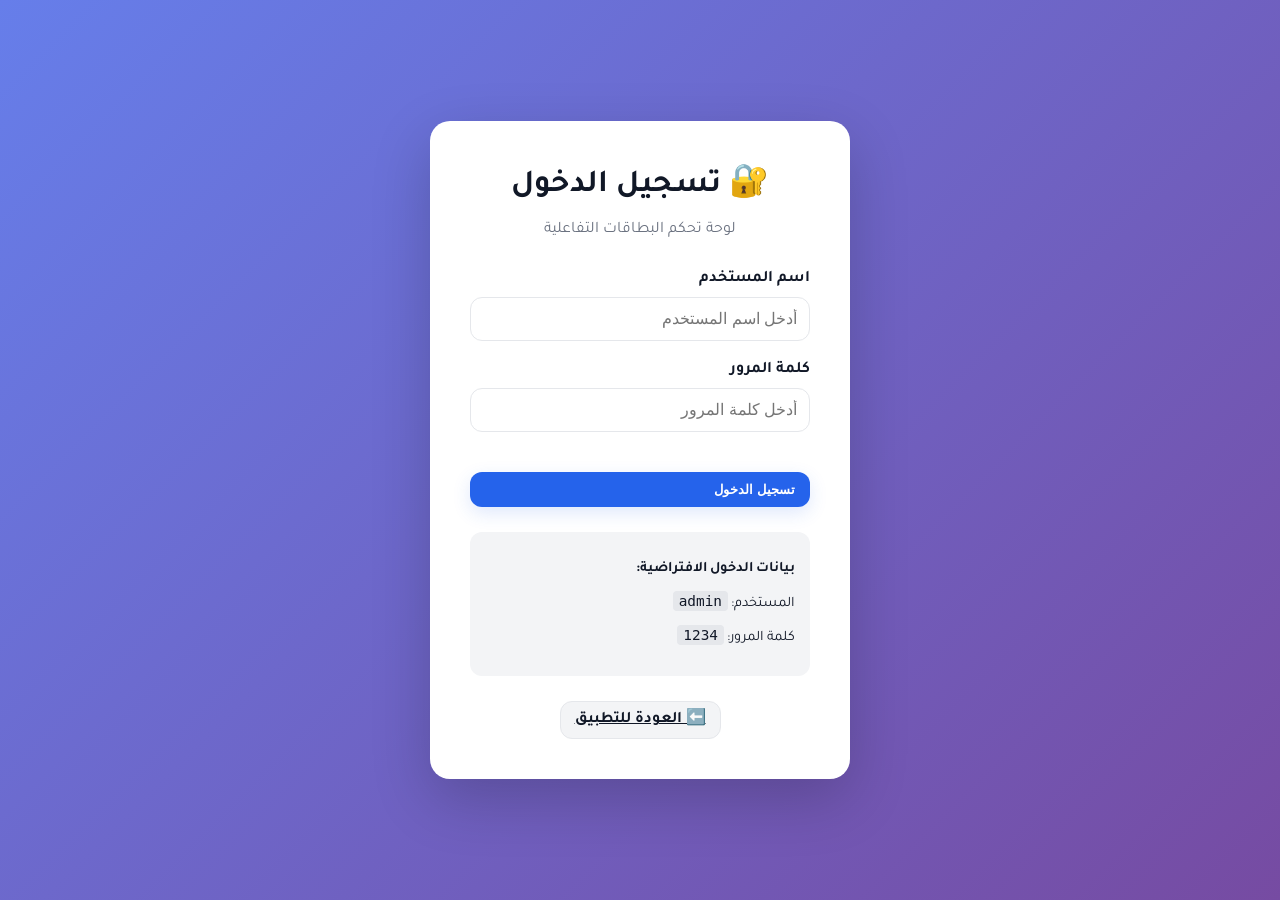
<file: login.html>
<!DOCTYPE html>
<html lang="ar" dir="rtl">
<head>
  <meta charset="UTF-8" />
  <meta name="viewport" content="width=device-width, initial-scale=1" />
  <title>تسجيل الدخول - لوحة التحكم</title>
  <link rel="preconnect" href="https://fonts.googleapis.com">
  <link rel="preconnect" href="https://fonts.gstatic.com" crossorigin>
  <link href="https://fonts.googleapis.com/css2?family=Tajawal:wght@400;700&family=Nunito:wght@600;800&display=swap" rel="stylesheet">
  <link rel="stylesheet" href="bootstrap.css" />
  <link rel="stylesheet" href="animate.css" />
  <link rel="stylesheet" href="admin.css" />
</head>
<body>
  <div class="login-container">
    <div class="login-card animated fadeInUp">
      <h1>🔐 تسجيل الدخول</h1>
      <p class="login-subtitle">لوحة تحكم البطاقات التفاعلية</p>
      
      <form id="loginForm">
        <div class="form-group">
          <label for="username">اسم المستخدم</label>
          <input type="text" id="username" placeholder="أدخل اسم المستخدم" required />
        </div>
        
        <div class="form-group">
          <label for="password">كلمة المرور</label>
          <input type="password" id="password" placeholder="أدخل كلمة المرور" required />
        </div>
        
        <button type="submit" class="btn btn-primary" style="width:100%;margin-top:20px;">
          تسجيل الدخول
        </button>
        
        <div id="loginError" class="error-msg hidden"></div>
      </form>
      
      <div class="login-info">
        <p><strong>بيانات الدخول الافتراضية:</strong></p>
        <p>المستخدم: <code>admin</code></p>
        <p>كلمة المرور: <code>1234</code></p>
      </div>
      
      <div class="login-footer">
        <a href="index.html" class="btn btn-subtle">⬅️ العودة للتطبيق</a>
      </div>
    </div>
  </div>

  <script src="admin.js"></script>
</body>
</html>
</file>
<file: admin.css>
/* Admin (v3): add sound settings, ripple hidden */
:root{--ripple-duration:.50s}
*{box-sizing:border-box}
.hidden{display:none !important}
body{margin:0;font-family:"Tajawal","Nunito","Segoe UI",Tahoma,Arial,"Noto Sans Arabic",sans-serif;background:#ffffff;color:#111827}

/* Login page */
.login-container{display:flex;align-items:center;justify-content:center;min-height:100vh;background:linear-gradient(135deg,#667eea 0%,#764ba2 100%);padding:20px}
.login-card{background:#fff;border-radius:20px;padding:40px;max-width:420px;width:100%;box-shadow:0 20px 60px rgba(0,0,0,0.2)}
.login-card h1{margin:0 0 8px 0;text-align:center}
.login-subtitle{text-align:center;color:#6B7280;margin-bottom:30px}
.form-group{margin-bottom:20px}
.form-group label{display:block;margin-bottom:8px;font-weight:600}
.form-group input{width:100%;padding:12px;border:1px solid #E5E7EB;border-radius:12px;font-size:1rem}
.form-group input:focus{outline:none;border-color:#2563EB}
.error-msg{color:#EF4444;padding:10px;background:#FEE2E2;border-radius:8px;margin-top:10px;display:none}
.error-msg.show{display:block}
.login-info{background:#F3F4F6;padding:15px;border-radius:12px;margin-top:25px;font-size:0.9rem}
.login-info code{background:#E5E7EB;padding:2px 6px;border-radius:4px}
.login-footer{margin-top:25px;text-align:center}

/* Modal */
.modal{position:fixed;top:0;left:0;right:0;bottom:0;background:rgba(0,0,0,0.5);display:flex;align-items:center;justify-content:center;z-index:1000}
.modal-content{background:#fff;padding:30px;border-radius:20px;max-width:500px;width:90%;max-height:80vh;overflow-y:auto;box-shadow:0 20px 60px rgba(0,0,0,0.2)}

/* Admin header */
.admin-topbar{display:flex;align-items:center;justify-content:space-between;padding:16px 20px;background:#ffffff;border-bottom:1px solid #E5E7EB}
.admin-actions{display:flex;gap:10px}

/* Buttons */
.btn{display:inline-flex;align-items:center;gap:8px;line-height:1;font-weight:600;border-radius:12px;padding:10px 14px;border:1px solid transparent;cursor:pointer;transition:all 0.2s ease}
.btn-primary{background:#2563EB;color:#fff;box-shadow:0 6px 18px rgba(37,99,235,.15)}
.btn-primary:hover{background:#1E40AF}
.btn-outline{background:#fff;color:#2563EB;border:1px solid #2563EB}
.btn-outline:hover{background:rgba(37,99,235,.06)}
.btn-success{background:#10B981;color:#fff;border:1px solid #10B981}
.btn-danger{background:#EF4444;color:#fff;border:1px solid #EF4444}
.btn-subtle{background:#F3F4F6;color:#111827;border:1px solid #E5E7EB}
.btn-subtle:hover{background:#E5E7EB}
.btn-ghost{background:transparent;color:#111827;border:1px solid #E5E7EB}
.is-on{background:#2563EB!important;color:#fff!important}

/* Main content */
.admin-main{padding:20px}
.admin-grid{display:grid;grid-template-columns:1.1fr .9fr;gap:20px;margin-top:20px}

/* Forms */
.form label{display:block;margin:10px 0 4px;font-weight:600}
.form input{width:100%;padding:10px;border:1px solid #E5E7EB;border-radius:12px}
.form-actions{display:flex;gap:10px;margin-top:20px}
.msg{margin-top:8px;font-size:.95rem;color:#6B7280}

/* Preview */
.preview{margin-top:20px}
.figure{max-width:240px;max-height:240px;object-fit:contain;border:1px solid #E5E7EB;border-radius:12px;padding:8px;background:#FAFAFA}

/* Items list */
.list-actions{display:flex;gap:10px;align-items:center;margin-bottom:12px;flex-wrap:wrap}
.items-list{list-style:none;padding:0;margin:0;display:grid;grid-template-columns:repeat(auto-fit,minmax(300px,1fr));gap:12px}
.item-card{border:1px solid #E5E7EB;border-radius:14px;padding:12px;background:#FFFFFF;display:flex;gap:12px;align-items:center;box-shadow:0 4px 12px rgba(0,0,0,.05)}
.item-card img{width:72px;height:72px;object-fit:contain;border-radius:10px;background:#fff;border:1px solid #E5E7EB}
.item-meta{flex:1}
.item-actions{display:flex;gap:8px}
.import-label input{display:none}

/* Footer */
.admin-footer{padding:14px 20px;text-align:center;color:#6B7280;border-top:1px solid #E5E7EB;margin-top:40px}

/* Ripple hidden */
.ripple{display:none !important}
</file>
